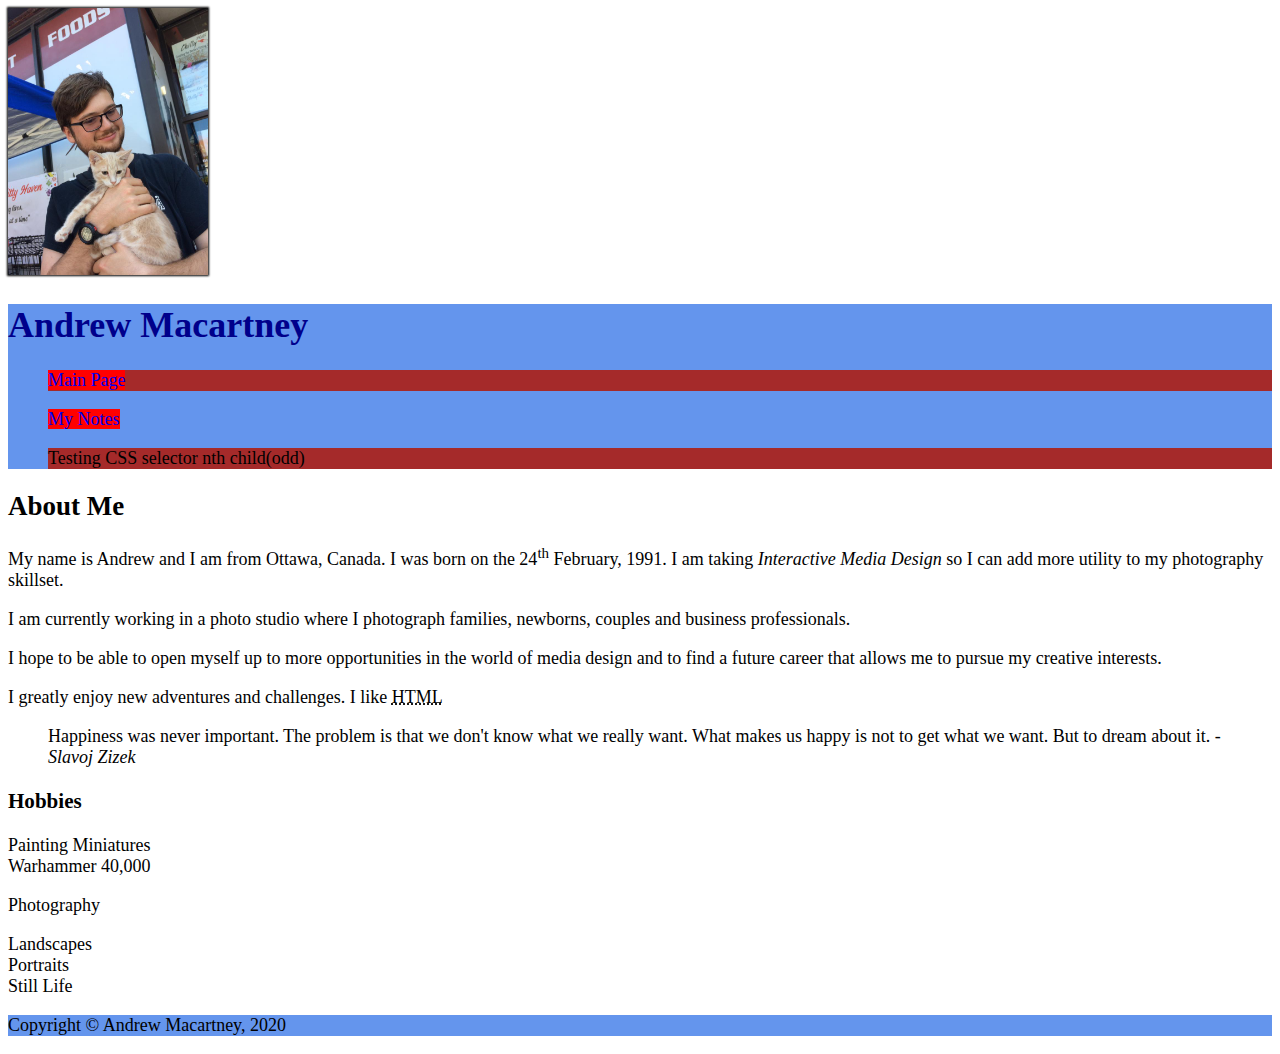
<file: html-assignment/index.html>
<!DOCTYPE html>
<html>

    <head>
        <meta charset="UTF-8">
        <link href="css/main.css" rel="stylesheet">
        <title>Andrew Macartney</title>
    </head>
<img src="images/myself-cat.jpg" width="200" alt="Andrew Macartney" img id="my-image"/>
<body>
    <header>
        <h1 class="site-title">Andrew Macartney</h1>
        <nav>
            <ul>
                <li>
                    <p></p>
                    <a href="index.html">Main Page</a>
                    <p></p>
                <li>
                    <p></p>
                    <a href="notes.html">My Notes</a>
                    <p></p>       
                <li>
                    <p></p>
                    Testing CSS selector nth child(odd)
                    <p></p>
                <li>
            </ul>
        </nav>
    </header>
    <article>
        <h2>About Me</h2>
        <p>My name is Andrew and I am from Ottawa, Canada. I was born on the 24<sup>th</sup> February, 1991. I am taking <em>Interactive Media Design</em> so I can add more utility to my photography skillset.</p> 
        <p>I am currently working in a photo studio where I photograph families, newborns, couples and business professionals.</p>
        <p>I hope to be able to open myself up to more opportunities in the world of media design and to find a future career that allows me to pursue my creative interests. 
            <p>I greatly enjoy new adventures and challenges. I like <abbr title="Hypertext Markup Language">HTML</abbr> </p>
<blockquote>
    Happiness was never important. The problem is that we don't know what we really want. What makes us happy is not to get what we want. But to dream about it. <cite>- Slavoj Zizek</cite>
</blockquote>
    </article>
<h3>Hobbies</h3>
<dl>
    <dt>Painting Miniatures</dt>
    <li>Warhammer 40,000</li>
    <p></p>
    <dt>Photography</dt>
    <p></p>
    <li>Landscapes</li>
    <li>Portraits</li>
    <li>Still Life</li>
</dl>
<p>
    <footer>
        Copyright &copy; Andrew Macartney, 2020
    </footer>
</p>
</body>

</html>
</file>
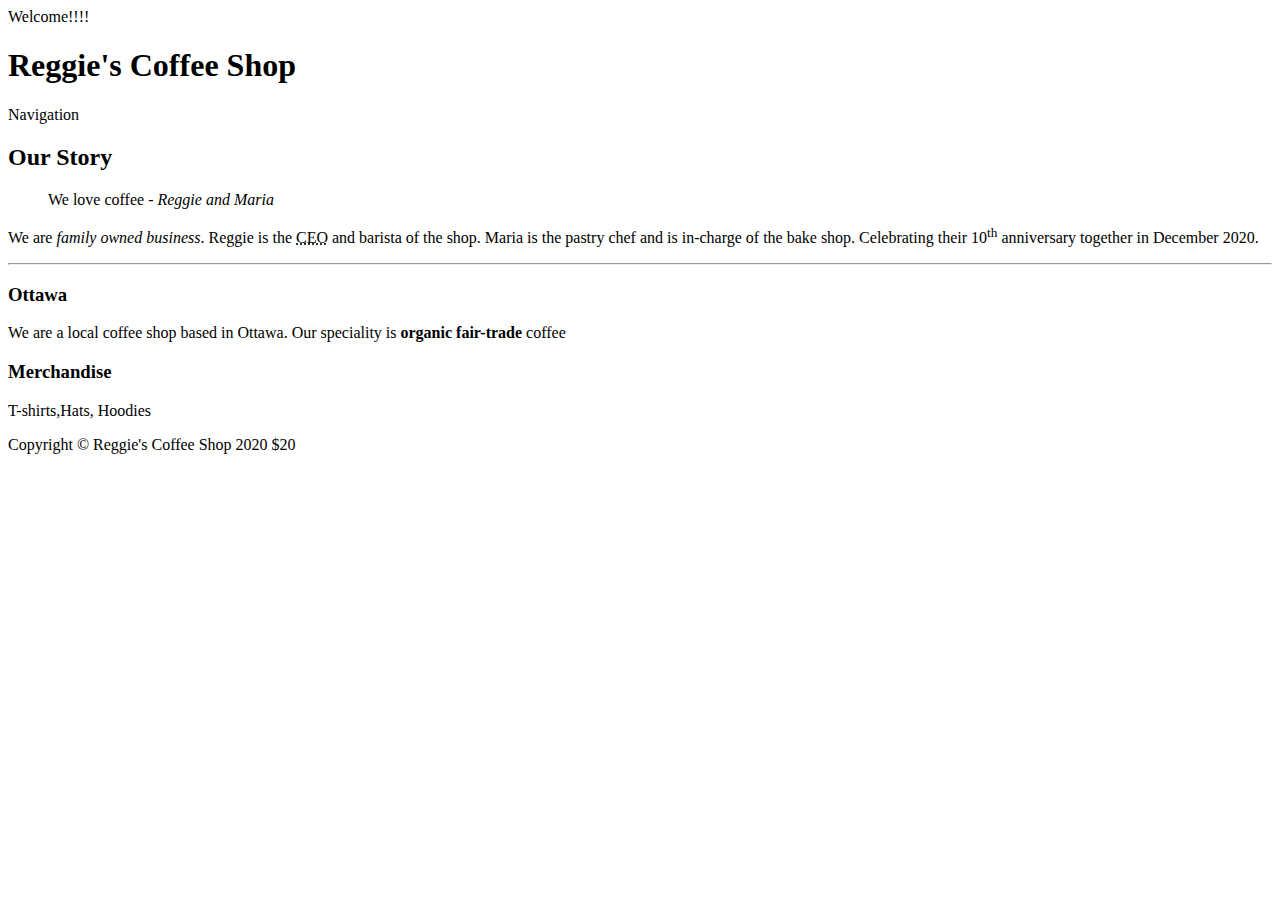
<file: week-2/index.html>
<!DOCTYPE html>
<html>

    <head>
        <meta charset="UTF-8">
        <title>Reggie's Coffee Shop - Home</title>
    </head>

    <body>
        <!-- Control + / or Command +/ -->
  Welcome!!!!
        <!-- This is a HTML comment-->
        <!-- Site header -->
        <header>
            <h1>Reggie's Coffee Shop</h1>
            <nav>Navigation</nav>
        </header>
        <!-- page content -->
        <main>
            <article>
                <h2>Our Story</h2>
                <blockquote>
                    We love coffee <cite>- Reggie and Maria</cite>
                </blockquote>
                <p>
                    We are <em>family owned business</em>. Reggie is the <abbr title="Chief Executive Officer">CEO</abbr> and barista of the shop. Maria is the pastry chef and is in-charge of the bake shop. Celebrating their 10<sup>th</sup> anniversary together in December 2020.
                    <!-- alt + Z to wrap and unwrap the text -->
                </p>
                <hr>
                <section>
                    <h3>Ottawa</h3>
                    <p>We are a local coffee shop based in Ottawa. Our speciality is <b>organic fair-trade</b> coffee</p>
                </section>
            </article>
            <aside>
                <h3>Merchandise</h3>
                <p>T-shirts,Hats, Hoodies</p>
            </aside>
        </main>
        <footer>
            <!-- HTML Entity -->
            Copyright &copy; Reggie's Coffee Shop 2020 &dollar;20
        </footer>
</body>

</html>
</file>
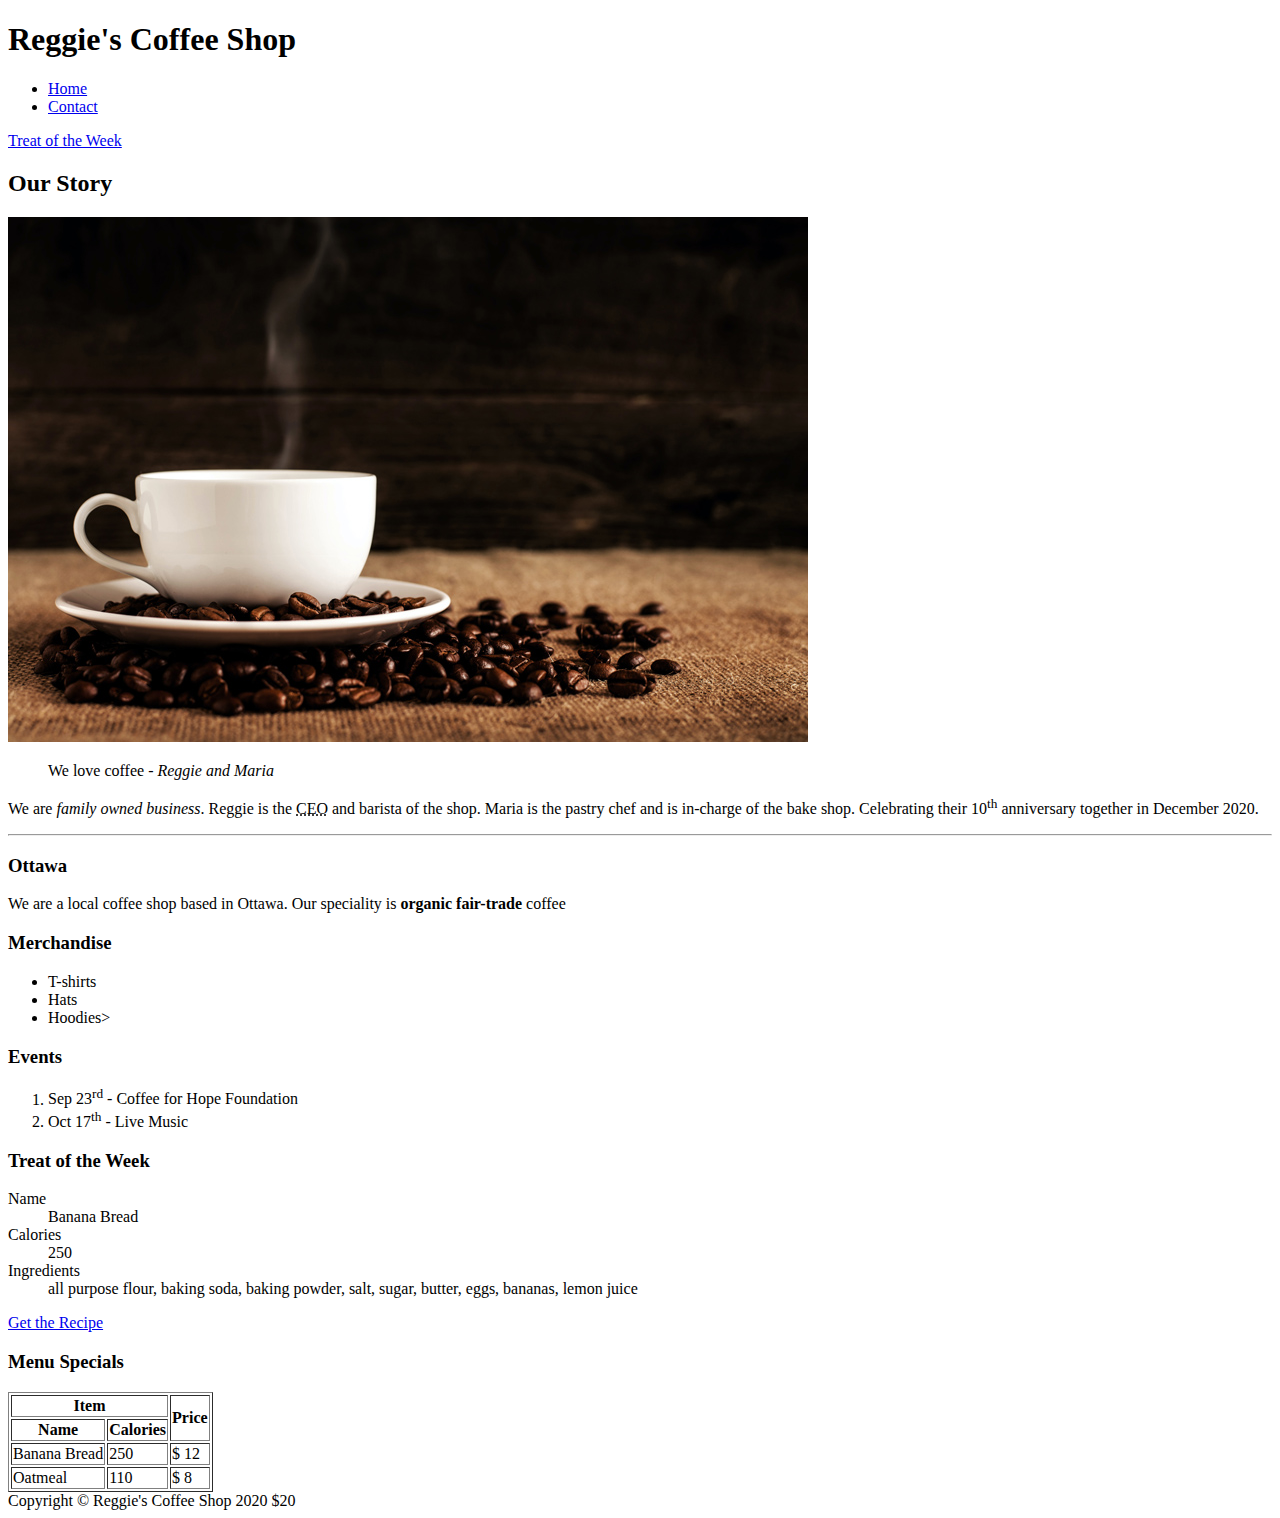
<file: week-4/index.html>
<!DOCTYPE html>
<html>

    <head>
        <meta charset="UTF-8">
        <title>Reggie's Coffee Shop - Home</title>
    </head>

    <body>
        <!-- Control + / or Command +/ -->
        <!-- This is a HTML comment-->
        <!-- Site header -->
        <header>
            <h1>Reggie's Coffee Shop</h1>
            <nav>
                <ul>
                    <li>
                <a href="index.html">Home</a>
                </li>
                <li>
                <a href="contact.html">Contact</a>
                </li>
                </ul>
            </nav>
        </header>
        <!-- page content -->
        <main>
            <a href="#tow">Treat of the Week</a>
            <article>
                <h2>Our Story</h2>
                <!-- Adding Image-->
                <img src="images/coffee-shop.jpg" alt="coffee cup on top of pile of coffee beans">
                <blockquote>
                    We love coffee <cite>- Reggie and Maria</cite>
                </blockquote>
                <p>
                    We are <em>family owned business</em>. Reggie is the <abbr title="Chief Executive Officer">CEO</abbr> and barista of the shop. Maria is the pastry chef and is in-charge of the bake shop. Celebrating their 10<sup>th</sup> anniversary together in December 2020.
                    <!-- alt + Z to wrap and unwrap the text -->
                </p>
                <hr>
                <section id="tow">
                    <h3>Ottawa</h3>
                    <p>We are a local coffee shop based in Ottawa. Our speciality is <b>organic fair-trade</b> coffee</p>
                </section>
            </article>
            <aside>
                <h3>Merchandise</h3>
                <ul>
                    <li>T-shirts</li>
                    <li>Hats</li>
                    <li>Hoodies></li>
                </ul>
            </aside>
            <!-- Adding section for the ordered list-->
            <section>
                <h3>Events</h3>
                <ol>
                    <li>Sep 23<sup>rd</sup> - Coffee for Hope Foundation</li>
                    <li>Oct 17<sup>th</sup> - Live Music</li>
                </ol>
            </section>
            <h3> Treat of the Week</h3>
            <dl>
                <dt>Name</dt>
                <dd>Banana Bread</dd>
                <dt>Calories</dt>
                <dd>250</dd>
                <dt>Ingredients</dt>
                <dd>all purpose flour, baking soda, baking powder, salt, sugar, butter, eggs, bananas, lemon juice</dd>
            </dl>
            <!-- Adding a link to the recipe site and openning in new tab-->
            <a href="http://www.yummly.com/recipe/Banana-Bread-1033797?prm-v1" target="_blank">Get the Recipe</a>
            </section>
            <!-- Adding section for menu-->
            <section>
                <h3>Menu Specials</h3>
                <table border>
                    <thead>
                        <tr>
                            <th colspan="2">Item</th>
                            <th rowspan="2">Price</th>
                        </tr>
                        <th>Name</th>
                        <th>Calories</th>
                        </tr>
                    </thead>
                    <tbody>
                        <tr>
                            <td>Banana Bread</td>
                            <td>250</td>
                            <td>&dollar; 12</td>
                        </tr>
                        <tr>
                            <td>Oatmeal</td>
                            <td>110</td>
                            <td>&dollar; 8</td>
                        </tr>
                    </tbody>
                </table>
            </section>
        </main>
        <footer>
            <!-- HTML Entity -->
            Copyright &copy; Reggie's Coffee Shop 2020 &dollar;20
        </footer>
    </body>

    </html>
</file>
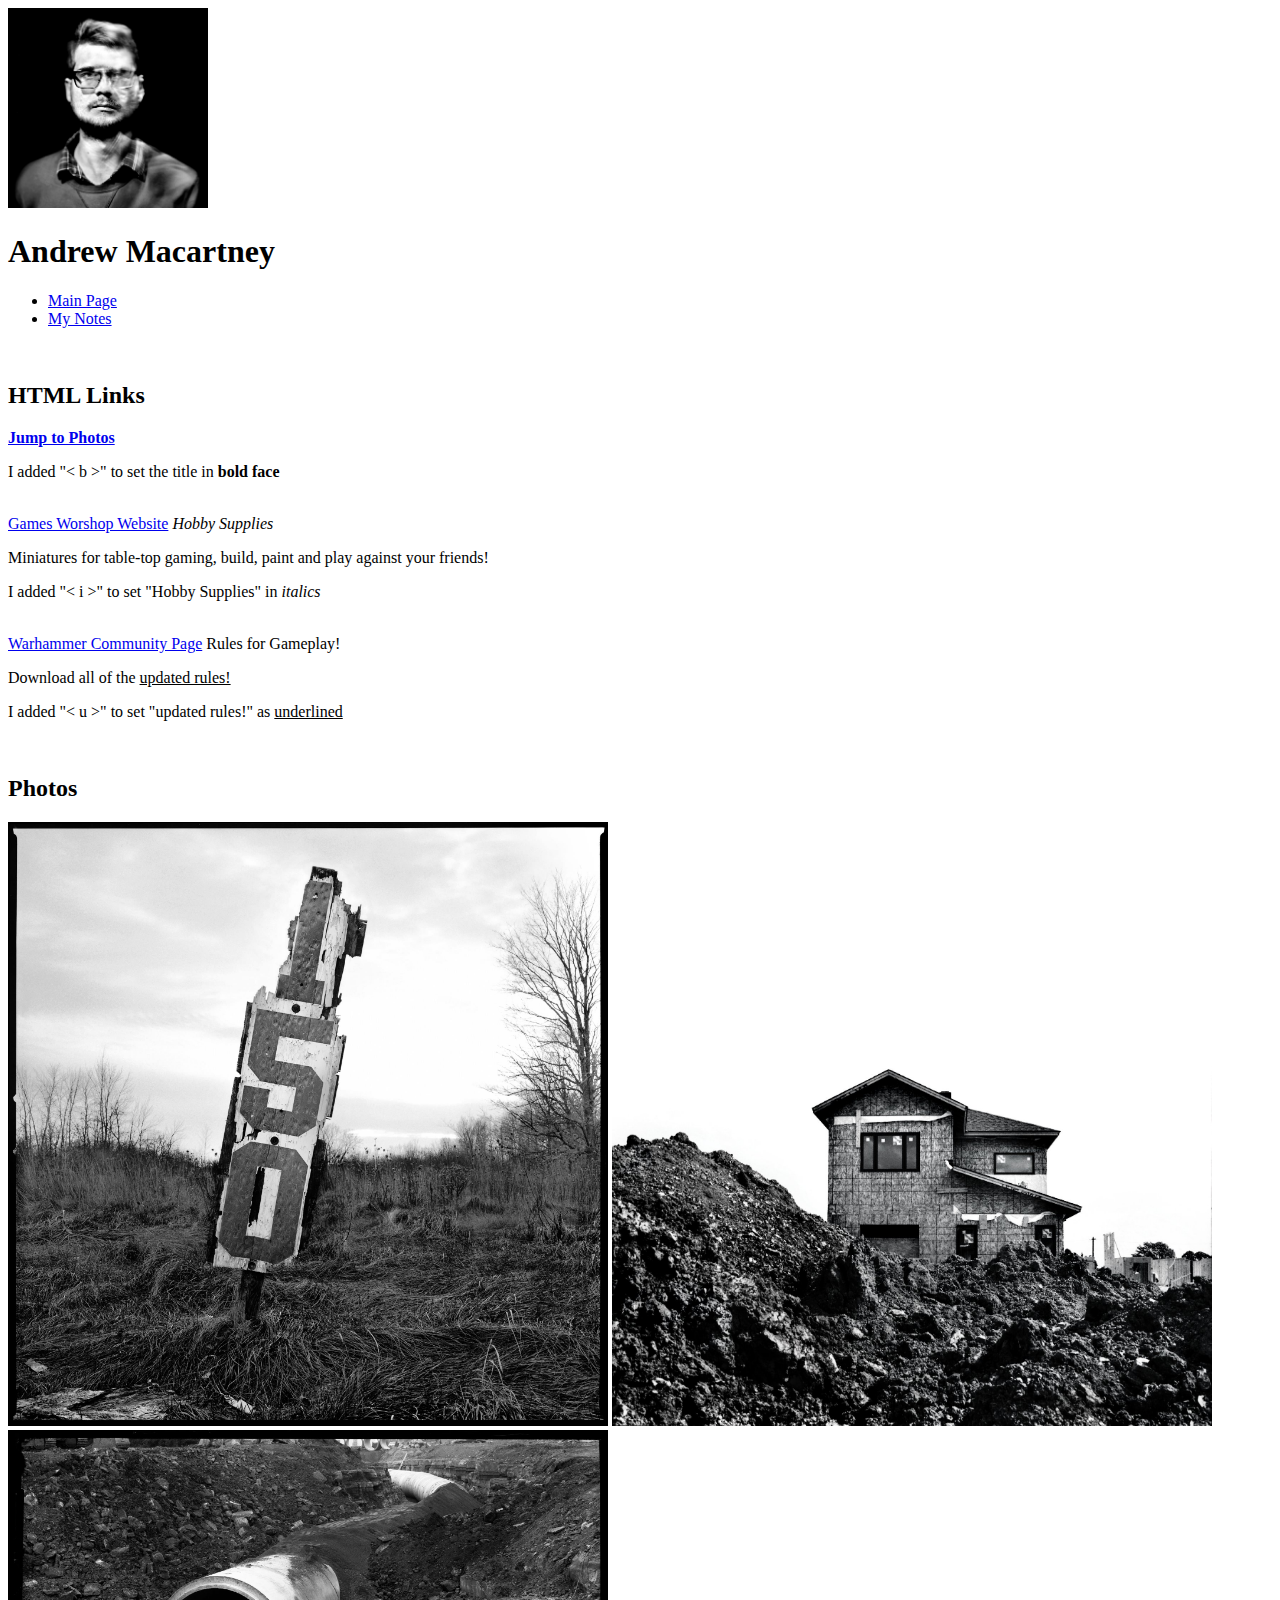
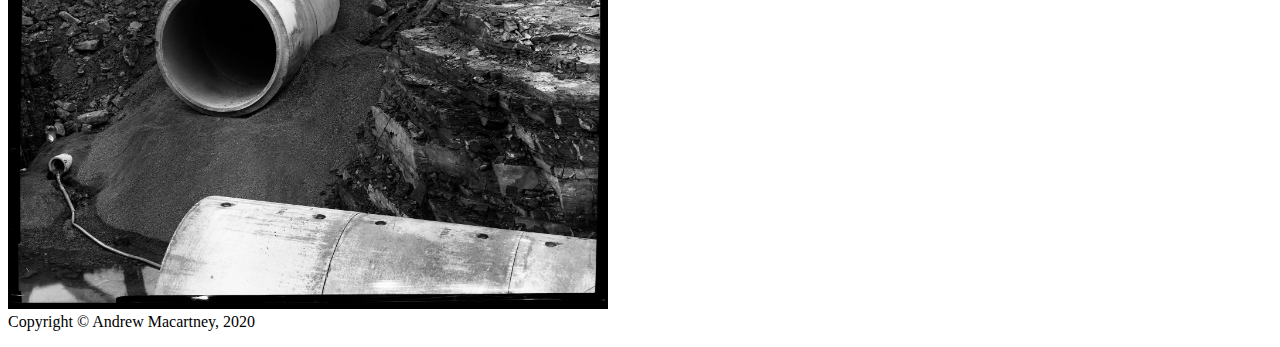
<file: html-assignment/notes.html>
<!DOCTYPE html>
<html>

    <head>
        <meta charset="UTF-8">
        <title>Andrew Macartney - Notes</title>
    </head>
<img src="images/self-portrait.jpg" width="200" alt="Andrew Macartney"/>
<body>
    <header>
        <h1>Andrew Macartney</h1>
        <nav>
            <ul>
                <li>
                    <a href="index.html">Main Page</a>
                </li>
                <li>
                    <a href="notes.html">My Notes</a>         
                </li>
            </ul>
        </nav>
    </header>
<main>
    <br>
    <h2>HTML Links</h2>
    <dl>
        <a href="#photos"><b>Jump to Photos</b></a>

    <p><li>I added "< b >" to set the title in <b>bold face</b></li></p>
    </dl>
    <br>
        <a href="https://www.games-workshop.com/en-CA/Warhammer-40-000">Games Worshop Website</a> <i>Hobby Supplies</i>
        <p>Miniatures for table-top gaming, build, paint and play against your friends!</p>
        <li>I added "< i >" to set "Hobby Supplies" in <i>italics</i></li>
    </dl>
    <dl>
        <br>
        <a href="https://warhammer40000.com/rules/" target="_blank">Warhammer Community Page</a> Rules for Gameplay!
        <p>Download all of the <u>updated rules!</u></p>
        <li>I added "< u >" to set "updated rules!" as <u>underlined</u></li>
    </dl>
    <br>
    <h2>Photos</h2>
    <p>
    <dl id="photos"></dl>
</p>
    <img src="images/150.jpg" width="600" alt="150 yard sign"/>
    <img src="images/house.jpg" width="600" alt="house under construction">
    <img src="images/tunnels2.jpg" width="600" alt="tunnels under construction">
</main>
    <footer>
        Copyright &copy; Andrew Macartney, 2020
    </footer>
</p>

</body>

</html>
</file>
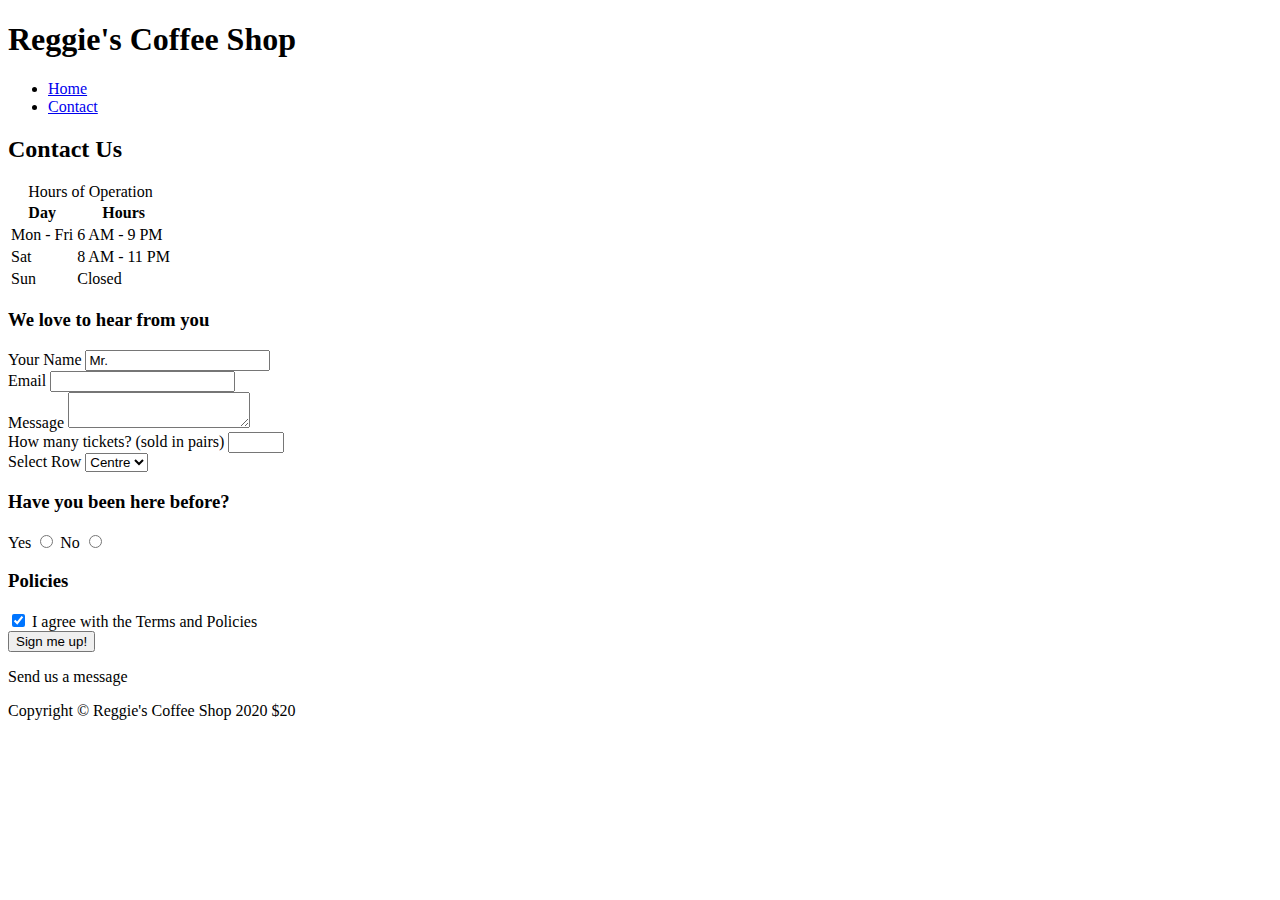
<file: week-4/contact.html>
<!DOCTYPE html>
<html>

    <head>
        <meta charset="UTF-8">
        <title>Reggie's Coffee Shop - Contact</title>
    </head>

    <body>
        <!-- Control + / or Command +/ -->
        <!-- This is a HTML comment-->
        <!-- Site header -->
        <header>
            <h1>Reggie's Coffee Shop</h1>
            <nav>
                <ul>
                    <li>
                    <a href="index.html">Home</a>
                </li>
                <li>
                <a href="contact.html">Contact</a>
                </li>
                </ul>
            </nav>
        </header>
        <!-- page content -->
        <main>
        <h2>Contact Us</h2>
        <table>
            <caption>Hours of Operation</caption>
            <thead>
                <tr>
                    <th>Day</th>
                    <th>Hours</th>
                </tr>
            </thead>
            <tbody>
                <tr>
                    <td>Mon - Fri</td>
                    <td>6 AM - 9 PM</td>
                </tr>
                    <td>Sat</td>
                    <td>8 AM - 11 PM</td>
                    <tr>
                        <td>Sun</td>
                        <td>Closed</td>
                    </tr>
            </tbody>
        </table>
        <section>
            <h3> We love to hear from you</h3>
            <form action="thanks.html" method="get">
                <div>
            <label for="fullname">Your Name</label>
            <input type="text" id="fullname" name="yourname" placeholder="John Doe" value="Mr. ">
            </div>
            <div>
            <label for="youremail">Email</label>
            <input type="email" name="yourself" id="youremail" required>
            </div> 
            <div>
            <label for="message">Message</label>
            <textarea name="message" id="message"></textarea>
            </div>
            <div>
            <label for="tickets">How many tickets? (sold in pairs)</label>
            <input type="number" name="tickets" id="tickets" min="2" max="10" step="2">
            </div>
            <label for="row">Select Row</label>
            <select name="row" id="row">
                <option value="front">Front</option>
                <option value="centre" selected>Centre</option>
                <option value="back">Back</option>
            </select>
            <div>
                <h3>Have you been here before?</h3>
                <label for="yes">Yes</label>
                <input type="radio" id="yes" name="past">
                <label for="no">No</label>
                <input type="radio" id="no" name="past">
            </div>
            <div>
                <h3>Policies</h3>
                <input type="checkbox" name="policies" id="policies" checked required>
                <label for="policies">I agree with the Terms and Policies</label>
            </div>
            <button type="submit">Sign me up!</button>
            </form>
        </section>
        <p> Send us a message</p>    
        </main>
        <footer>
            <!-- HTML Entity -->
            Copyright &copy; Reggie's Coffee Shop 2020 &dollar;20
        </footer>
    </body>

    </html>
</file>
<file: html-assignment/css/main.css>
body{
    font-family: fantasy;
    font-size: 18px
}


header, footer{
    background-color: cornflowerblue
}

.site-title{
    color: darkblue
}

#my-image {
    /* horizontal vertical blur spread color */
    box-shadow: 0px 0px 2px 1px black;
}

h3+dl,dt+li{
    list-style-type: square;
}

nav ul :nth-child(odd) {
    background-color: brown;
}

nav ul {
    list-style-type: none; 
}

a {
    text-decoration: none;background-color:red ;
}

a:hover{
    border:4px solid yellow;
}
</file>
